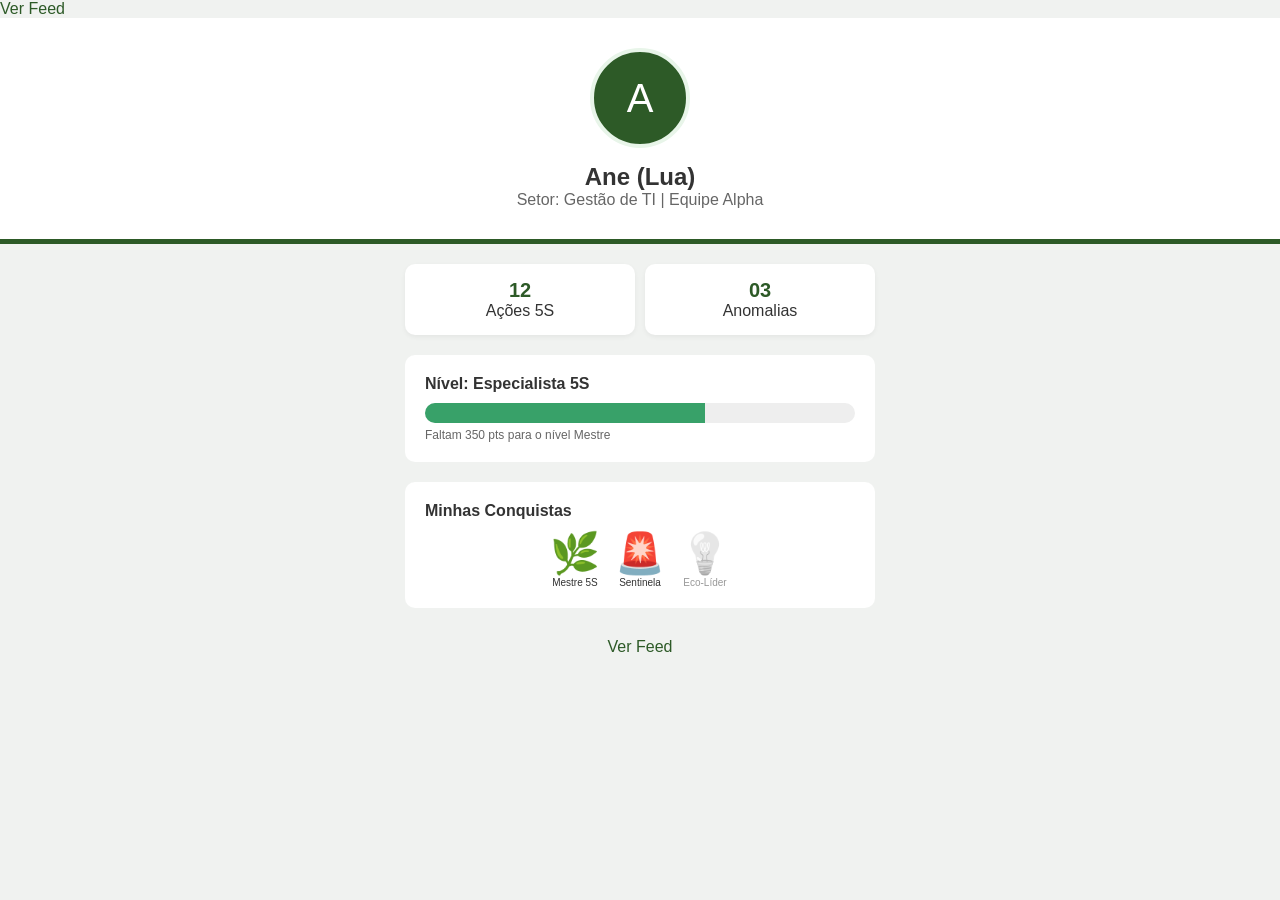
<file: profile.html>
<!DOCTYPE html>
<html lang="pt-br">
<head>
    <meta charset="UTF-8">
    <link rel="stylesheet" href="/static/css/global.css">
    <title>Meu Perfil Sustentável</title>
    <style>
        .profile-header { text-align: center; padding: 30px 20px; background: white; border-bottom: 5px solid #2d5a27; }
        .profile-pic { width: 100px; height: 100px; background: #2d5a27; color: white; border-radius: 50%; display: flex; align-items: center; justify-content: center; font-size: 40px; margin: 0 auto 15px; border: 4px solid #e8f5e9; }
        
        .stats-grid { display: grid; grid-template-columns: 1fr 1fr; gap: 10px; margin: 20px 0; }
        .stat-box { background: white; padding: 15px; border-radius: 10px; text-align: center; box-shadow: 0 2px 5px rgba(0,0,0,0.05); }
        .stat-box span { display: block; font-size: 20px; font-weight: bold; color: #2d5a27; }
        
        .progress-container { background: white; padding: 20px; border-radius: 10px; margin-bottom: 20px; }
        .progress-bar { background: #eee; border-radius: 10px; height: 20px; overflow: hidden; margin-top: 10px; }
        .progress-fill { background: #38a169; width: 65%; height: 100%; transition: 0.5s; }
        
        .badges-section { background: white; padding: 20px; border-radius: 10px; }
        .badge-list { display: flex; gap: 15px; justify-content: center; margin-top: 10px; }
        .badge-item { filter: grayscale(100%); opacity: 0.5; transition: 0.3s; text-align: center; font-size: 10px; }
        .badge-item.earned { filter: grayscale(0%); opacity: 1; }
    </style>
</head>
<body>

    <div class="top-nav" style="padding-top: 0;">
        <a href="/">Ver Feed</a>
    </div>

    <div class="profile-header">
        <div class="profile-pic">A</div>
        <h2>Ane (Lua)</h2>
        <p style="color: #666;">Setor: Gestão de TI | Equipe Alpha</p>
    </div>

    <div class="container">
        <div class="stats-grid">
            <div class="stat-box">
                <span>12</span>
                Ações 5S
            </div>
            <div class="stat-box">
                <span>03</span>
                Anomalias
            </div>
        </div>

        <div class="progress-container">
            <strong>Nível: Especialista 5S</strong>
            <div class="progress-bar">
                <div class="progress-fill"></div>
            </div>
            <p style="font-size: 12px; margin-top: 5px; color: #666;">Faltam 350 pts para o nível Mestre</p>
        </div>

        <div class="badges-section">
            <h3 style="margin-top: 0; font-size: 16px;">Minhas Conquistas</h3>
            <div class="badge-list">
                <div class="badge-item earned">
                    <span style="font-size: 40px;">🌿</span>
                    <p>Mestre 5S</p>
                </div>
                <div class="badge-item earned">
                    <span style="font-size: 40px;">🚨</span>
                    <p>Sentinela</p>
                </div>
                <div class="badge-item">
                    <span style="font-size: 40px;">💡</span>
                    <p>Eco-Líder</p>
                </div>
            </div>
        </div>

        <a href="/" class="nav-link" style="display: block; margin-top: 30px; text-align: center;">Ver Feed</a>
    </div>

</body>
</html>
</file>
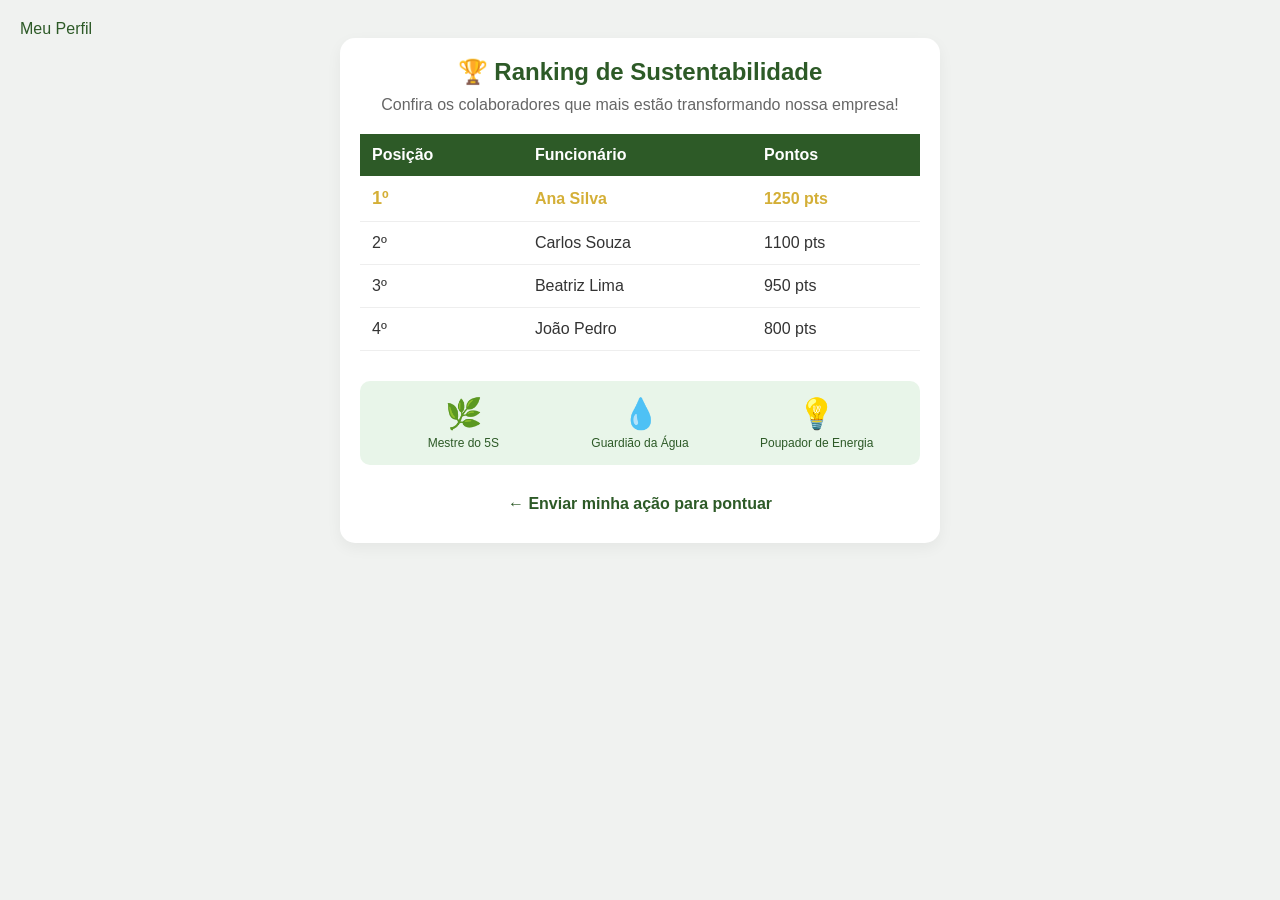
<file: ranking.html>
<!DOCTYPE html>
<html lang="pt-br">
<head>
    <meta charset="UTF-8">
    <meta name="viewport" content="width=device-width, initial-scale=1.0">
    <title>Ranking Sustentável</title>
    <link rel="stylesheet" href="/static/css/global.css">
    <link rel="stylesheet" href="/static/css/ranking.css">
</head>
<body>

    <div class="top-nav">
        <a href="/perfil">Meu Perfil</a>
    </div>

    <div class="container">
        <h2>🏆 Ranking de Sustentabilidade</h2>
        <p style="text-align: center;">Confira os colaboradores que mais estão transformando nossa empresa!</p>

        <table class="ranking-table">
            <thead>
                <tr>
                    <th>Posição</th>
                    <th>Funcionário</th>
                    <th>Pontos</th>
                </tr>
            </thead>
            <tbody>
                <tr class="top-3">
                    <td>1º</td>
                    <td>Ana Silva</td>
                    <td>1250 pts</td>
                </tr>
                <tr>
                    <td>2º</td>
                    <td>Carlos Souza</td>
                    <td>1100 pts</td>
                </tr>
                <tr>
                    <td>3º</td>
                    <td>Beatriz Lima</td>
                    <td>950 pts</td>
                </tr>
                <tr>
                    <td>4º</td>
                    <td>João Pedro</td>
                    <td>800 pts</td>
                </tr>
            </tbody>
        </table>

        <div class="certificates">
            <div class="badge">
                <span class="badge-icon">🌿</span>
                Mestre do 5S
            </div>
            <div class="badge">
                <span class="badge-icon">💧</span>
                Guardião da Água
            </div>
            <div class="badge">
                <span class="badge-icon">💡</span>
                Poupador de Energia
            </div>
        </div>

        <a href="/enviar" class="nav-link">← Enviar minha ação para pontuar</a>
    </div>

</body>
</html>
</file>
<file: static/css/global.css>
/* ========== VARIÁVEIS CSS GLOBAIS ========== */
:root {
    --verde-escuro: #2d5a27;
    --verde-medio: #38a169;
    --verde-claro: #e8f5e9;
    --cinza-fundo: #f0f2f0;
    --branco: #ffffff;
    --preto-texto: #333333;
    --cinza-claro: #ddd;
    --cinza-borda: #eee;
}

/* ========== ESTILOS GERAIS ========== */
* {
    margin: 0;
    padding: 0;
    box-sizing: border-box;
}

body {
    font-family: 'Segoe UI', Tahoma, Geneva, Verdana, sans-serif;
    background-color: var(--cinza-fundo);
    color: var(--preto-texto);
}

html, body {
    height: 100%;
}

/* ========== HEADER ========== */
header {
    background-color: var(--verde-escuro);
    color: var(--branco);
    padding: 15px;
    text-align: center;
    box-shadow: 0 2px 5px rgba(0, 0, 0, 0.1);
    position: sticky;
    top: 0;
    z-index: 100;
}

header h1 {
    margin: 0;
    font-size: 24px;
}

/* ========== CONTAINERS ========== */
.container {
    max-width: 500px;
    margin: 20px auto;
    padding: 0 15px;
}

.feed-container {
    max-width: 500px;
    margin: 20px auto;
    padding: 0 10px;
}

/* ========== CARDS ========== */
.card {
    background: var(--branco);
    border-radius: 12px;
    overflow: hidden;
    margin-bottom: 25px;
    box-shadow: 0 4px 12px rgba(0, 0, 0, 0.08);
}

/* ========== FORMULÁRIOS ========== */
form {
    padding: 20px;
}

label {
    display: block;
    margin-top: 15px;
    font-weight: bold;
    color: #444;
}

textarea,
input[type="file"] {
    width: 100%;
    padding: 10px;
    margin-top: 8px;
    border: 1px solid var(--cinza-claro);
    border-radius: 8px;
    font-family: inherit;
}

textarea {
    resize: vertical;
}

/* ========== BOTÕES ========== */
button {
    width: 100%;
    background: var(--verde-medio);
    color: var(--branco);
    border: none;
    padding: 12px;
    border-radius: 8px;
    font-weight: bold;
    margin-top: 20px;
    cursor: pointer;
    font-size: 16px;
    transition: background 0.3s ease;
}

button:hover {
    background: var(--verde-escuro);
}

/* ========== TAGS ========== */
.tag {
    background: var(--verde-claro);
    color: var(--verde-escuro);
    padding: 4px 8px;
    border-radius: 4px;
    font-size: 11px;
    font-weight: bold;
    text-transform: uppercase;
    display: inline-block;
}

/* ========== BOTÃO FLUTUANTE ========== */
.btn-float,
.btn-flutuante {
    position: fixed;
    bottom: 20px;
    right: 20px;
    background: var(--verde-escuro);
    color: var(--branco);
    width: 55px;
    height: 55px;
    border-radius: 50%;
    display: flex;
    align-items: center;
    justify-content: center;
    text-decoration: none;
    font-size: 24px;
    box-shadow: 0 4px 8px rgba(0, 0, 0, 0.2);
    cursor: pointer;
    transition: transform 0.3s ease;
}

.btn-float:hover,
.btn-flutuante:hover {
    transform: scale(1.1);
}

/* ========== LINKS ========== */
a {
    color: var(--verde-escuro);
    text-decoration: none;
}

a:hover {
    text-decoration: underline;
}
</file>
<file: static/css/ranking.css>
/* ========== ESTILOS ESPECÍFICOS DO RANKING (RANKING.HTML) ========== */

body {
    padding: 20px;
}

/* ========== CONTAINER ========== */
.container {
    max-width: 600px;
    margin: auto;
    background: var(--branco);
    padding: 20px;
    border-radius: 15px;
    box-shadow: 0 5px 15px rgba(0, 0, 0, 0.05);
}

.container h2 {
    color: var(--verde-escuro);
    text-align: center;
    margin-bottom: 10px;
}

.container p {
    text-align: center;
    color: #666;
    margin-bottom: 20px;
}

/* ========== TABELA DE RANKING ========== */
.ranking-table {
    width: 100%;
    border-collapse: collapse;
    margin-top: 20px;
}

.ranking-table th {
    background-color: var(--verde-escuro);
    color: var(--branco);
    padding: 12px;
    text-align: left;
    font-weight: bold;
}

.ranking-table td {
    padding: 12px;
    border-bottom: 1px solid var(--cinza-borda);
}

.ranking-table tr:hover {
    background-color: var(--verde-claro);
}

/* ========== DESTAQUE TOP 3 ========== */
.top-3 {
    font-weight: bold;
    color: #d4af37;
}

.top-3 td:first-child {
    font-size: 18px;
}

/* ========== SEÇÃO DE CERTIFICADOS/BADGES ========== */
.certificates {
    display: flex;
    justify-content: space-around;
    margin-top: 30px;
    padding: 15px;
    background: var(--verde-claro);
    border-radius: 10px;
}

.badge {
    text-align: center;
    font-size: 12px;
    color: var(--verde-escuro);
    flex: 1;
}

.badge-icon {
    font-size: 30px;
    display: block;
    margin-bottom: 5px;
}

/* ========== LINKS DE NAVEGAÇÃO ========== */
.nav-link {
    display: block;
    text-align: center;
    margin-top: 20px;
    color: var(--verde-escuro);
    text-decoration: none;
    font-weight: bold;
    padding: 10px;
    border-radius: 8px;
    transition: background 0.3s ease;
}

.nav-link:hover {
    background: var(--verde-claro);
    text-decoration: none;
}
</file>
